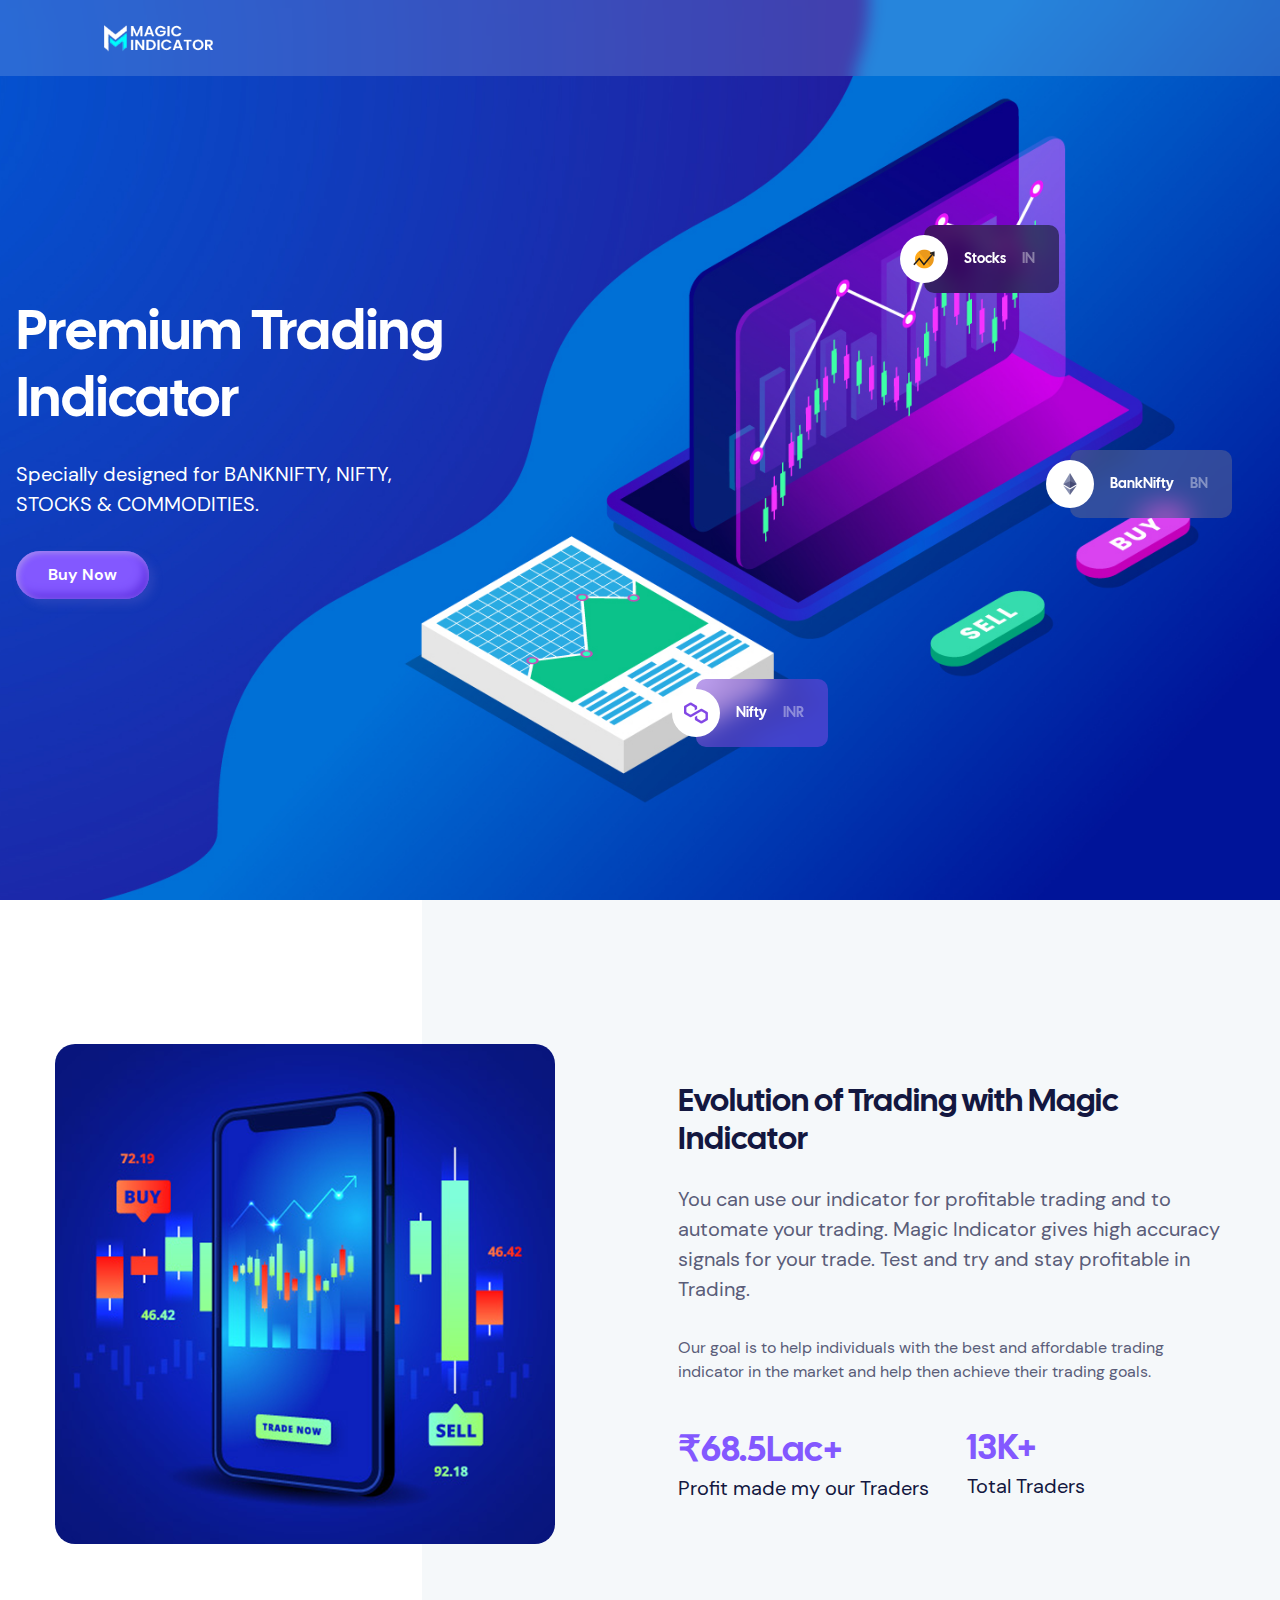
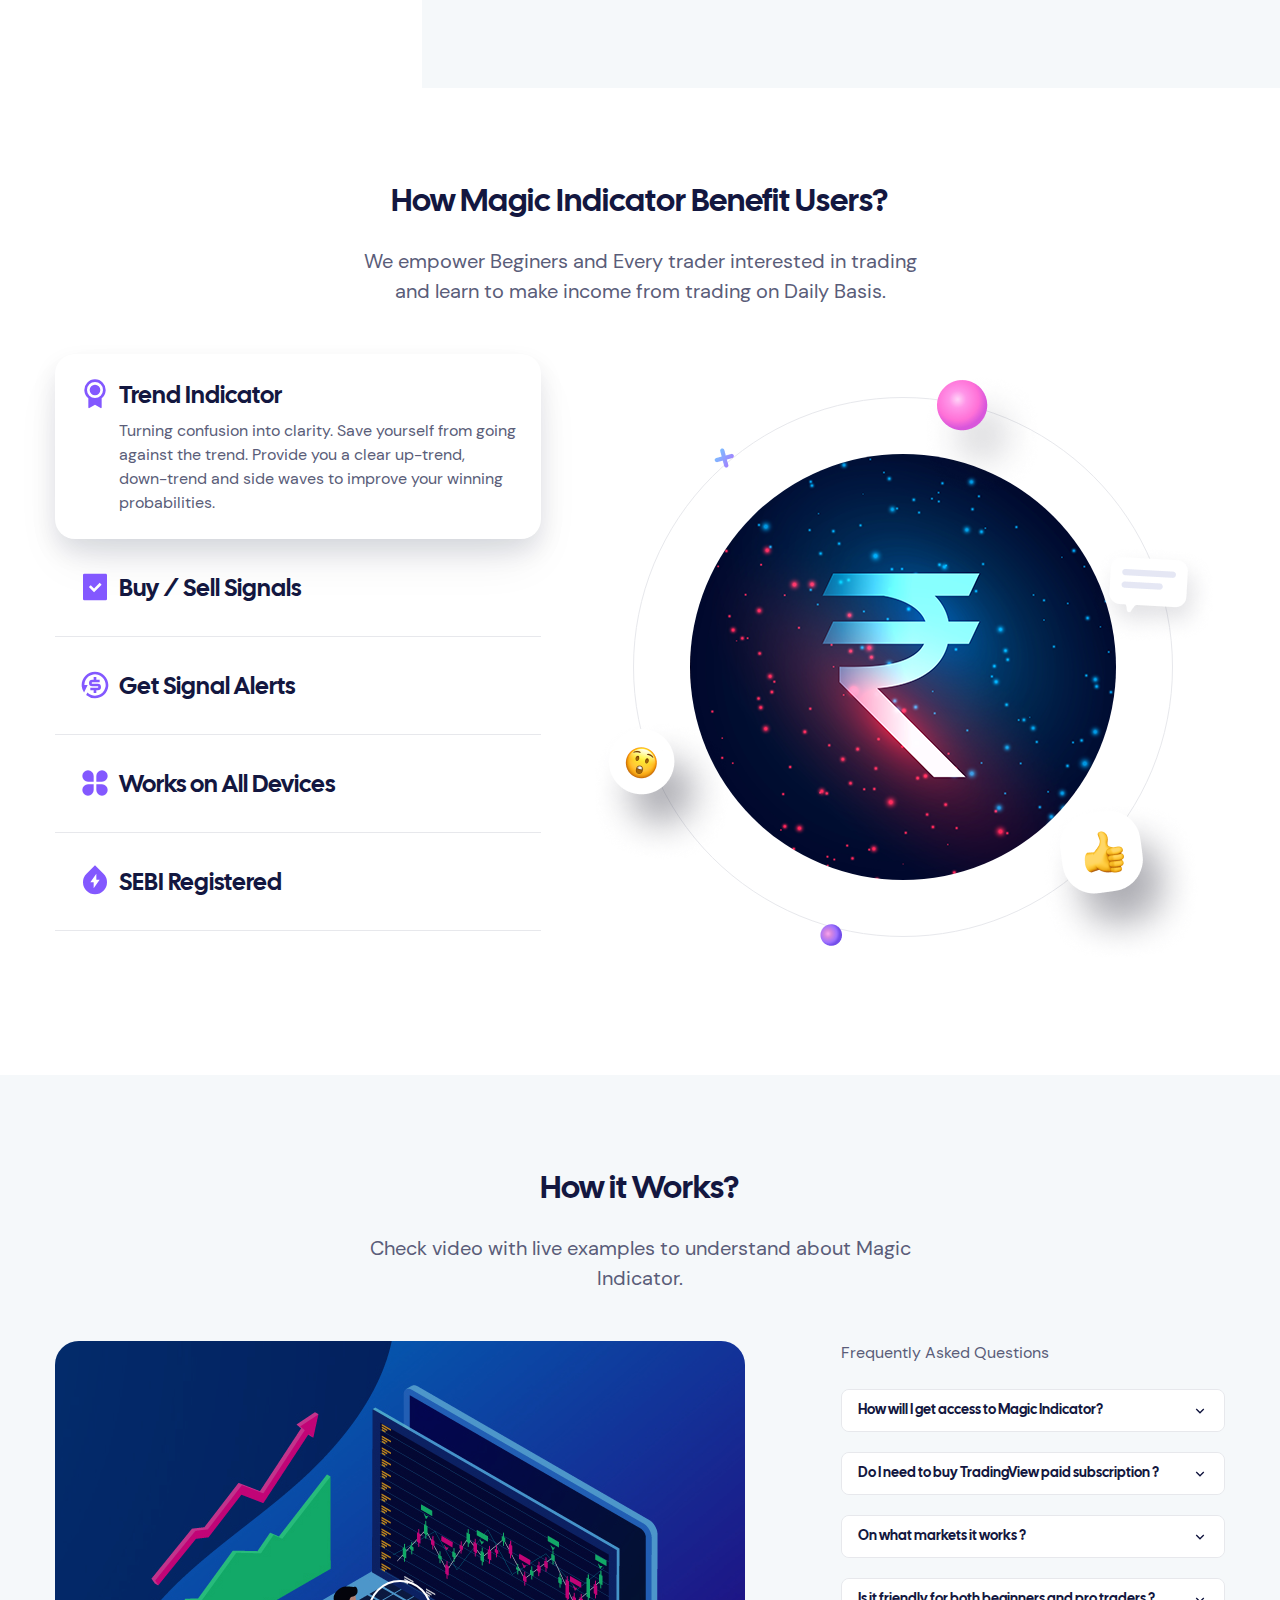
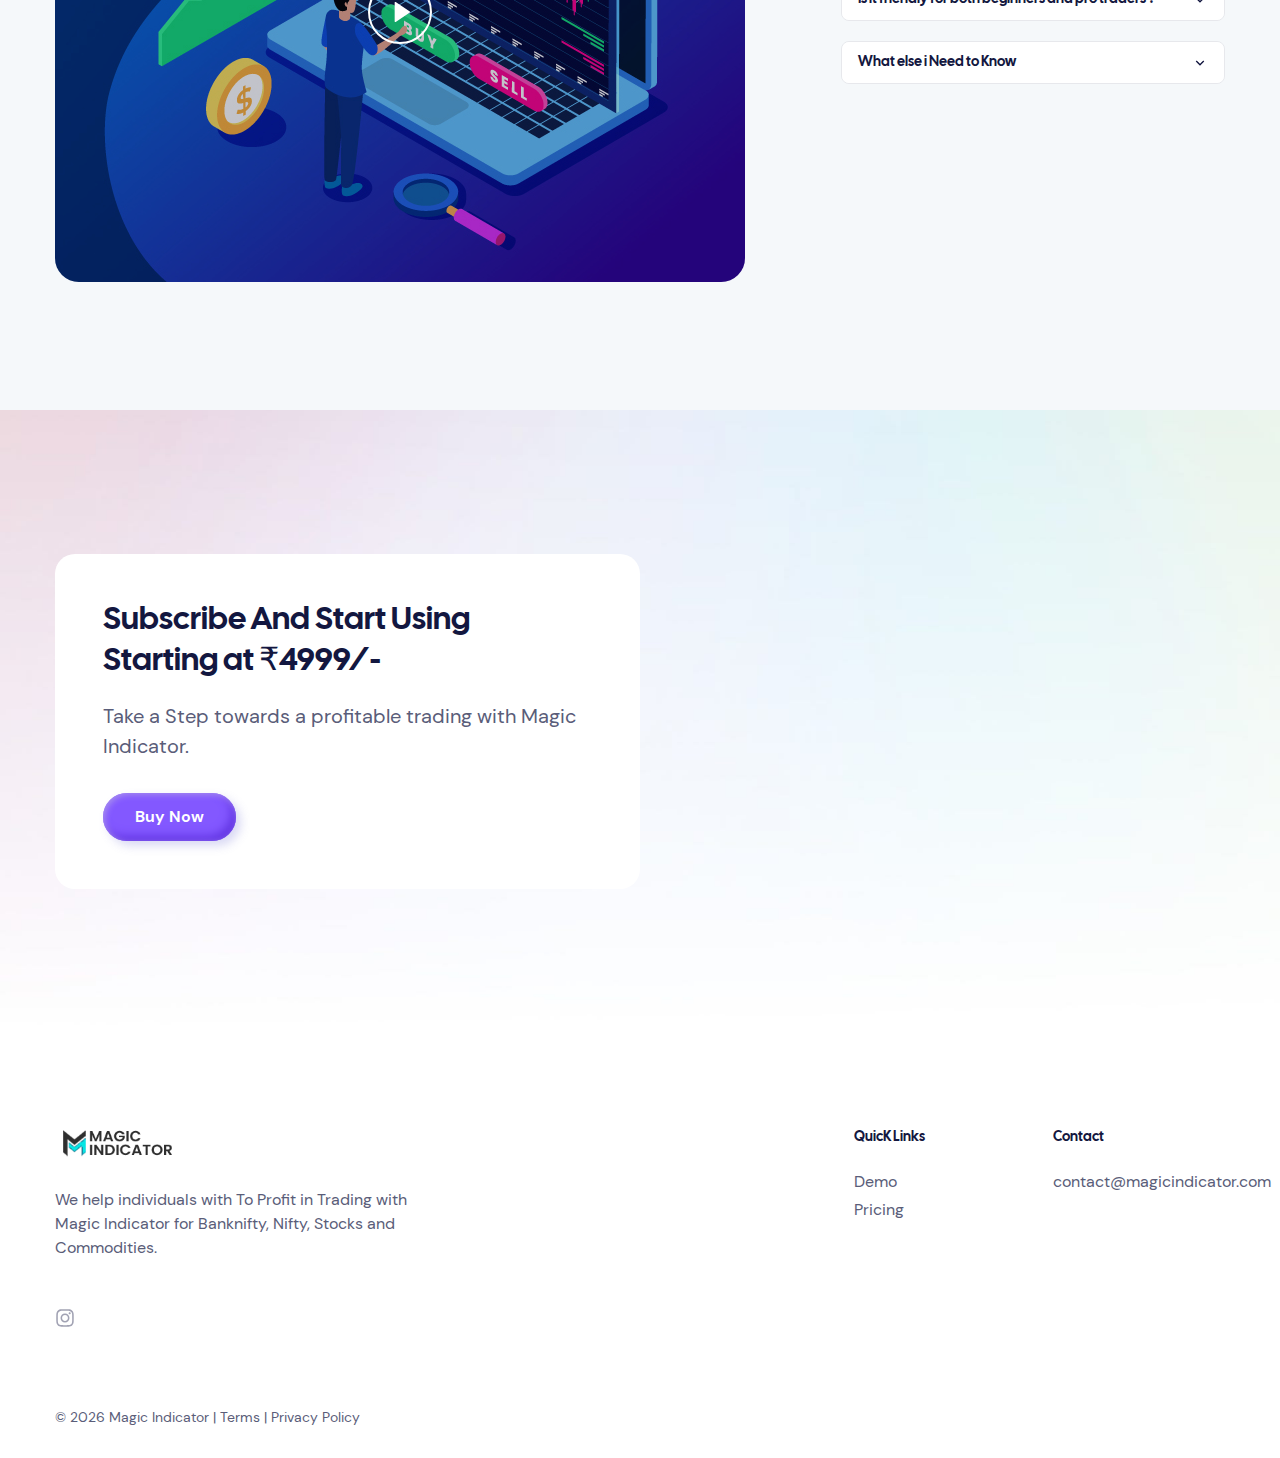
<file: index.html>
<!DOCTYPE html>
<html lang="en" dir="ltr">
  <head>
    <!-- Google Tag Manager -->
<script>(function(w,d,s,l,i){w[l]=w[l]||[];w[l].push({'gtm.start':
new Date().getTime(),event:'gtm.js'});var f=d.getElementsByTagName(s)[0],
j=d.createElement(s),dl=l!='dataLayer'?'&l='+l:'';j.async=true;j.src=
'https://www.googletagmanager.com/gtm.js?id='+i+dl;f.parentNode.insertBefore(j,f);
})(window,document,'script','dataLayer','GTM-WXNJSDS');</script>
<!-- End Google Tag Manager -->
    <title>Magic Indicator</title>

    <meta charset="utf-8">
    <!--[if IE]><meta http-equiv="X-UA-Compatible" content="IE=edge,chrome=1" /><![endif]-->
    <meta name="viewport" content="width=device-width, initial-scale=1, maximum-scale=1">
    <meta name="description" content>

    <!-- Css -->
    <link rel="stylesheet" href="css/style.css">

    <!-- Dark Mode JS -->
    <script src="js/darkMode.bundle.js"></script>

    <!-- Favicons -->
    <link rel="shortcut icon" href="favicon.ico">
    <link rel="apple-touch-icon" href="images/apple-touch-icon.png">
    <link rel="apple-touch-icon" sizes="72x72" href="images/apple-touch-icon-72x72.png">
    <link rel="apple-touch-icon" sizes="114x114" href="images/apple-touch-icon-114x114.png">
  </head>

  <body class="overflow-x-hidden font-body text-jacarta-500 dark:bg-jacarta-900" itemscope itemtype="http://schema.org/WebPage">
    <!-- Google Tag Manager (noscript) -->
<noscript><iframe src="https://www.googletagmanager.com/ns.html?id=GTM-WXNJSDS"
height="0" width="0" style="display:none;visibility:hidden"></iframe></noscript>
<!-- End Google Tag Manager (noscript) -->
    <!-- Header -->
    <header class="js-page-header page-header--transparent fixed top-0 z-20 w-full bg-white/[.15] backdrop-blur transition-colors">
      <div class="flex items-center px-6 py-6 xl:px-24">
        <!-- Logo -->
        <a href="index.html" class="shrink-0">
          <img src="images/logo_white.png" class="max-h-7" alt="Magic Indicator">
        </a>

          

          <!-- Primary Nav -->
          <nav class="navbar w-full">
            <ul class="flex flex-col lg:flex-row">
              

        <!-- Mobile Menu Actions -->
        <div class="ml-auto flex lg:hidden">
            </svg>
          </button>
        </div>
      </div>
    </header>

    <main>
      <!-- Hero -->
      <section class="relative h-screen">
        <img src="images/hero_dao.jpg" alt class="absolute inset-0 -z-10 h-full w-full object-cover">
        <div class="ml-auto mr-auto h-full max-w-[91rem] px-4">
          <div class="grid h-full items-center gap-4 md:grid-cols-12">
            <div class="col-span-5 flex h-full flex-col items-center justify-center py-10 md:items-start lg:py-20">
              <h1 class="mb-6 text-center font-display text-5xl text-white md:text-left lg:text-6xl">
                Premium Trading Indicator
              </h1>
              <p class="mb-8 max-w-md text-center text-lg text-white md:text-left">
                Specially designed for BANKNIFTY, NIFTY, STOCKS & COMMODITIES.
              </p>
              <div class="flex space-x-4">
                <a href="https://rpy.club/g/ckJw6gozW5" class="rounded-full bg-accent py-3 px-8 text-center font-semibold text-white shadow-accent-volume transition-all hover:bg-accent-dark addLink">
                  Buy Now
                
                </a>
              </div>
            </div>
            <div class="relative col-span-6 col-start-7 hidden h-full md:block">
              <div class="absolute bottom-[17%] left-12 animate-fly">
                <div class="flex items-center space-x-4 rounded-2lg bg-[#8247E5]/50 p-2.5 pr-6 pl-0 backdrop-blur-md">
                  <div class="-ml-6 flex h-12 w-12 items-center justify-center rounded-full bg-white">
                    <img src="images/polygon%402x.png" alt class="max-w-[50%]">
                  </div>
                  <span class="font-display text-sm text-white">Nifty</span>
                  <span class="font-display text-sm text-white/40">INR</span>
                </div>
              </div>
              <div class="absolute right-8 top-1/2 animate-fly">
                <div class="flex items-center space-x-4 rounded-2lg bg-[#62688F]/50 p-2.5 pr-6 pl-0 backdrop-blur-md">
                  <div class="-ml-6 flex h-12 w-12 items-center justify-center rounded-full bg-white">
                    <img src="images/ethereum%402x.png" alt class="max-w-[50%]">
                  </div>
                  <span class="font-display text-sm text-white">BankNifty</span>
                  <span class="font-display text-sm text-white/40">BN</span>
                </div>
              </div>
              <div class="absolute right-1/3 top-1/4 animate-fly">
                <div class="flex items-center space-x-4 rounded-2lg bg-[#000000]/50 p-2.5 pr-6 pl-0 backdrop-blur-md">
                  <div class="-ml-6 flex h-12 w-12 items-center justify-center rounded-full bg-white">
                    <img src="images/bitcoin%402x.png" alt class="max-w-[50%]">
                  </div>
                  <span class="font-display text-sm text-white">Stocks</span>
                  <span class="font-display text-sm text-white/40">IN</span>
                </div>
              </div>
            </div>
          </div>
        </div>
      </section>
      <!-- end hero -->

      <!-- Intro -->
      <section class="bg-gradient-to-r from-[transparent_33%] to-[#F5F8FA_33%] py-36 dark:to-[#101436_33%]">
        <div class="container">
          <div class="lg:flex lg:justify-between">
            <!-- Image -->
            <div class="relative lg:w-[45%]">
              <figure class="relative">
                <img src="images/intro_dao.jpg" class="rounded-2.5xl" alt>
              </figure>
            </div>

            <!-- Info -->
            <div class="py-10 lg:w-[55%] lg:pl-24">
              <h2 class="mb-6 font-display text-3xl text-jacarta-700 dark:text-white">
                Evolution of Trading with Magic Indicator
              </h2>
              <p class="mb-8 text-lg leading-normal dark:text-jacarta-300">
                You can use our indicator for profitable trading and to automate your trading. Magic Indicator gives high accuracy signals for your trade. Test and try and stay profitable in Trading.
              </p>
              <p class="dark:text-jacarta-300">
                Our goal is to help individuals with the best and affordable trading indicator in the market and help then achieve their trading goals.
              </p>
              <div class="mt-11 flex space-x-8">
                <div class="w-1/2">
                  <div>
                    <span class="inline-block font-display text-4xl font-semibold text-accent">₹68.5Lac+</span>
                  </div>
                  <span class="text-lg text-jacarta-700 dark:text-white">Profit made my our Traders</span>
                </div>
                <div class="w-1/2">
                  <div>
                    <span class="inline-block font-display text-4xl font-semibold text-accent">13K+</span>
                  </div>
                  <span class="text-lg text-jacarta-700 dark:text-white">Total Traders</span>
                </div>
              </div>
            </div>
          </div>
        </div>
      </section>
      <!-- end intro -->

      <!-- Benefits -->
      <section class="py-24 dark:bg-jacarta-900">
        <div class="container">
          <div class="mx-auto mb-12 max-w-xl text-center">
            <h2 class="mb-6 text-center font-display text-3xl font-medium text-jacarta-700 dark:text-white">
              How Magic Indicator Benefit Users?
            </h2>
            <p class="text-lg dark:text-jacarta-300">
              We empower Beginers and Every trader interested in trading and learn to make income from trading on Daily Basis.
            </p>
          </div>
          <div class="lg:flex lg:flex-nowrap lg:space-x-10">
            <div class="lg:w-[43%]">
              <!-- tabs -->
              <ul class="nav nav-tabs mb-12 space-y-2" role="tablist">
                <li class="nav-item" role="presentation">
                  <button class="nav-link nav-link--style-2 active group relative flex w-full border-b border-jacarta-100 p-6 text-left dark:border-jacarta-600" id="ownership-tab" data-bs-toggle="tab" data-bs-target="#ownership" type="button" role="tab" aria-controls="ownership" aria-selected="true">
                    <svg xmlns="http://www.w3.org/2000/svg" viewBox="0 0 24 24" width="24" height="24" class="mr-2 h-8 w-8 flex-shrink-0 fill-accent">
                      <path fill="none" d="M0 0h24v24H0z"/>
                      <path d="M17 15.245v6.872a.5.5 0 0 1-.757.429L12 20l-4.243 2.546a.5.5 0 0 1-.757-.43v-6.87a8 8 0 1 1 10 0zM12 15a6 6 0 1 0 0-12 6 6 0 0 0 0 12zm0-2a4 4 0 1 1 0-8 4 4 0 0 1 0 8z"/>
                    </svg>

                    <div>
                      <span class="mb-2 mt-1 block font-display text-xl font-medium group-hover:text-accent dark:text-white">Trend Indicator</span>
                      <div class="nav-link-content hidden">
                        <p class="text-jacarta-500 dark:text-jacarta-300">
                          Turning confusion into clarity. Save yourself from going against the trend. Provide you a clear up-trend, down-trend and side waves to improve your winning probabilities.
                        </p>
                      </div>
                    </div>
                  </button>
                </li>
                <li class="nav-item" role="presentation">
                  <button class="nav-link nav-link--style-2 group relative flex w-full border-b border-jacarta-100 p-6 text-left dark:border-jacarta-600" id="voting-power-tab" data-bs-toggle="tab" data-bs-target="#voting-power" type="button" role="tab" aria-controls="voting-power" aria-selected="false">
                    <svg xmlns="http://www.w3.org/2000/svg" viewBox="0 0 24 24" width="24" height="24" class="mr-2 h-8 w-8 flex-shrink-0 fill-accent">
                      <path fill="none" d="M0 0h24v24H0z"/>
                      <path d="M21 2.992v18.016a1 1 0 0 1-.993.992H3.993A.993.993 0 0 1 3 21.008V2.992A1 1 0 0 1 3.993 2h16.014c.548 0 .993.444.993.992zm-9.707 10.13l-2.475-2.476-1.414 1.415 3.889 3.889 5.657-5.657-1.414-1.414-4.243 4.242z"/>
                    </svg>

                    <div>
                      <span class="mb-2 mt-1 block font-display text-xl font-medium text-jacarta-700 group-hover:text-accent dark:text-white">Buy / Sell Signals</span>
                      <div class="nav-link-content hidden">
                        <p class="text-jacarta-500 dark:text-jacarta-300">
                          Clear Buy / Sell signals right on your chart. Get most out of your trades with a risk : reward ratio of 1:2/3/5+ to make your net trades profitable. Recommended for regular traders in Banknifty, Nifty, Commodoties and Stocks.
                        </p>
                      </div>
                    </div>
                  </button>
                </li>
                <li class="nav-item" role="presentation">
                  <button class="nav-link nav-link--style-2 group relative flex w-full border-b border-jacarta-100 p-6 text-left dark:border-jacarta-600" id="rewards-income-tab" data-bs-toggle="tab" data-bs-target="#rewards-income" type="button" role="tab" aria-controls="rewards-income" aria-selected="false">
                    <svg xmlns="http://www.w3.org/2000/svg" viewBox="0 0 24 24" width="24" height="24" class="mr-2 h-8 w-8 flex-shrink-0 fill-accent">
                      <path fill="none" d="M0 0h24v24H0z"/>
                      <path d="M12 2c5.523 0 10 4.477 10 10s-4.477 10-10 10a9.96 9.96 0 0 1-6.383-2.302l-.244-.209.902-1.902a8 8 0 1 0-2.27-5.837l-.005.25h2.5l-2.706 5.716A9.954 9.954 0 0 1 2 12C2 6.477 6.477 2 12 2zm1 4v2h2.5v2H10a.5.5 0 0 0-.09.992L10 11h4a2.5 2.5 0 1 1 0 5h-1v2h-2v-2H8.5v-2H14a.5.5 0 0 0 .09-.992L14 13h-4a2.5 2.5 0 1 1 0-5h1V6h2z"/>
                    </svg>

                    <div>
                      <span class="mb-2 mt-1 block font-display text-xl font-medium text-jacarta-700 group-hover:text-accent dark:text-white">Get Signal Alerts</span>
                      <div class="nav-link-content hidden">
                        <p class="text-jacarta-500 dark:text-jacarta-300">
                          Not a full time desk trader? Still, never miss an opportunity with Alerts feature on our Premium Indicator for Buy / Sell Signals.
                        </p>
                      </div>
                    </div>
                  </button>
                </li>
                <li class="nav-item" role="presentation">
                  <button class="nav-link nav-link--style-2 group relative flex w-full border-b border-jacarta-100 p-6 text-left dark:border-jacarta-600" id="complete-decentralization-tab" data-bs-toggle="tab" data-bs-target="#complete-decentralization" type="button" role="tab" aria-controls="complete-decentralization" aria-selected="false">
                    <svg xmlns="http://www.w3.org/2000/svg" viewBox="0 0 24 24" width="24" height="24" class="mr-2 h-8 w-8 flex-shrink-0 fill-accent">
                      <path fill="none" d="M0 0h24v24H0z"/>
                      <path d="M6.75 2.5A4.25 4.25 0 0 1 11 6.75V11H6.75a4.25 4.25 0 1 1 0-8.5zm0 10.5H11v4.25A4.25 4.25 0 1 1 6.75 13zm10.5-10.5a4.25 4.25 0 1 1 0 8.5H13V6.75a4.25 4.25 0 0 1 4.25-4.25zM13 13h4.25A4.25 4.25 0 1 1 13 17.25V13z"/>
                    </svg>

                    <div>
                      <span class="mb-2 mt-1 block font-display text-xl font-medium text-jacarta-700 group-hover:text-accent dark:text-white">Works on All Devices</span>
                      <div class="nav-link-content hidden">
                        <p class="text-jacarta-500 dark:text-jacarta-300">
                          If you're a day-trader or trader on the go, Magic Indicator works on Desktop, Laptop and mobile version of Trading View as well.
                        </p>
                      </div>
                    </div>
                  </button>
                </li>
                <li class="nav-item" role="presentation">
                  <button class="nav-link nav-link--style-2 group relative flex w-full border-b border-jacarta-100 p-6 text-left dark:border-jacarta-600" id="nft-yield-farming-tab" data-bs-toggle="tab" data-bs-target="#nft-yield-farming" type="button" role="tab" aria-controls="nft-yield-farming" aria-selected="false">
                    <svg xmlns="http://www.w3.org/2000/svg" viewBox="0 0 24 24" width="24" height="24" class="mr-2 h-8 w-8 flex-shrink-0 fill-accent">
                      <path fill="none" d="M0 0h24v24H0z"/>
                      <path d="M5.636 6.636L12 .272l6.364 6.364a9 9 0 1 1-12.728 0zM13 11V6.5L8.5 13H11v4.5l4.5-6.5H13z"/>
                    </svg>

                    <div>
                      <span class="mb-2 mt-1 block font-display text-xl font-medium text-jacarta-700 group-hover:text-accent dark:text-white">SEBI Registered</span>
                      <div class="nav-link-content hidden">
                        <p class="text-jacarta-500 dark:text-jacarta-300">
                          We are SEBI registered so you can trust us without any insecurities.
                        </p>
                      </div>
                    </div>
                  </button>
                </li>
              </ul>
            </div>
            <div class="flex items-center justify-center overflow-hidden lg:w-[57%] lg:overflow-visible">
              <!-- content -->
              <div class="tab-content flex-1">
                <div class="tab-pane fade show active relative" id="ownership" role="tabpanel" aria-labelledby="ownership-tab">
                  <figure class="flex items-center justify-center">
                    <img src="images/benefit_dao_1.jpg" alt class="rounded-full border border-jacarta-100 p-14 dark:border-jacarta-600">
                    <img src="images/3d_elements_circle.png" alt class="absolute animate-spin-slow">
                  </figure>
                </div>
                <div class="tab-pane fade relative" id="voting-power" role="tabpanel" aria-labelledby="voting-power-tab">
                  <figure class="flex items-center justify-center">
                    <img src="images/benefit_dao_2.jpg" alt class="rounded-full border border-jacarta-100 p-14 dark:border-jacarta-600">
                    <img src="images/3d_elements_circle.png" alt class="absolute animate-spin-slow">
                  </figure>
                </div>
                <div class="tab-pane fade relative" id="rewards-income" role="tabpanel" aria-labelledby="rewards-income-tab">
                  <figure class="flex items-center justify-center">
                    <img src="images/benefit_dao_3.jpg" alt class="rounded-full border border-jacarta-100 p-14 dark:border-jacarta-600">
                    <img src="images/3d_elements_circle.png" alt class="absolute animate-spin-slow">
                  </figure>
                </div>
                <div class="tab-pane fade relative" id="complete-decentralization" role="tabpanel" aria-labelledby="complete-decentralization-tab">
                  <figure class="flex items-center justify-center">
                    <img src="images/benefit_dao_4.jpg" alt class="rounded-full border border-jacarta-100 p-14 dark:border-jacarta-600">
                    <img src="images/3d_elements_circle.png" alt class="absolute animate-spin-slow">
                  </figure>
                </div>
                <div class="tab-pane fade relative" id="nft-yield-farming" role="tabpanel" aria-labelledby="nft-yield-farming-tab">
                  <figure class="flex items-center justify-center">
                    <img src="images/benefit_dao_5.jpg" alt class="rounded-full border border-jacarta-100 p-14 dark:border-jacarta-600">
                    <img src="images/3d_elements_circle.png" alt class="absolute animate-spin-slow">
                  </figure>
                </div>
              </div>
            </div>
          </div>
        </div>
      </section>
      <!-- end benefits -->

      <!-- Video / FAQ -->
      <section class="bg-light-base py-24 dark:bg-jacarta-800" id="How_it_works">
        <div class="container">
          <div class="mx-auto mb-12 max-w-xl text-center">
            <h2 class="mb-6 text-center font-display text-3xl font-medium text-jacarta-700 dark:text-white" >
              How it Works?
            </h2>
            <p class="text-lg dark:text-jacarta-300">
              Check video with live examples to understand about Magic Indicator.
            </p>
          </div>
          <div class="lg:flex lg:flex-nowrap">
            <div class="lg:w-[59%]">
              <figure class="relative mb-8 overflow-hidden rounded-3xl before:absolute before:inset-0 before:bg-jacarta-900/25">
                <a href="https://www.youtube.com/embed/gC4OshoTYfs" data-bs-toggle="modal" data-bs-target=".video-lightbox" class="js-video-modal-trigger absolute top-1/2 left-1/2 flex h-16 w-16 -translate-y-1/2 -translate-x-1/2 items-center justify-center rounded-full border-2 border-white transition-transform will-change-transform hover:scale-90">
                  <svg xmlns="http://www.w3.org/2000/svg" viewBox="0 0 24 24" width="24" height="24" class="h-rotate h-8 w-8 fill-white">
                    <path fill="none" d="M0 0h24v24H0z"/>
                    <path d="M19.376 12.416L8.777 19.482A.5.5 0 0 1 8 19.066V4.934a.5.5 0 0 1 .777-.416l10.599 7.066a.5.5 0 0 1 0 .832z"/>
                  </svg>
                </a>
                <img src="images/video_cover_dao.jpg" class="w-full" alt>
              </figure>
            </div>
            <div class="lg:w-[41%] lg:pl-24">
              <p class="mb-6 dark:text-jacarta-300">
                Frequently Asked Questions
              </p>
              
              <div class="accordion mx-auto max-w-[35rem]" id="accordionFAQ">
                <div class="accordion-item mb-5 overflow-hidden rounded-lg border border-jacarta-100 dark:border-jacarta-600">
                  <h2 class="accordion-header" id="faq-heading-1">
                    <button class="accordion-button collapsed relative flex w-full items-center justify-between bg-white px-4 py-3 text-left font-display text-sm text-jacarta-700 dark:bg-jacarta-700 dark:text-white" type="button" data-bs-toggle="collapse" data-bs-target="#faq-1" aria-expanded="false" aria-controls="faq-1">
                      <span>How will I get access to Magic Indicator?</span>
                      <svg xmlns="http://www.w3.org/2000/svg" viewBox="0 0 24 24" width="24" height="24" class="accordion-arrow h-4 w-4 shrink-0 fill-jacarta-700 transition-transform dark:fill-white">
                        <path fill="none" d="M0 0h24v24H0z"/>
                        <path d="M12 13.172l4.95-4.95 1.414 1.414L12 16 5.636 9.636 7.05 8.222z"/>
                      </svg>
                    </button>
                  </h2>
                  <div id="faq-1" class="accordion-collapse collapse" aria-labelledby="faq-heading-1" data-bs-parent="#accordionFAQ">
                    <div class="accordion-body border-t border-jacarta-100 bg-white p-4 dark:border-jacarta-600 dark:bg-jacarta-700">
                      <p class="dark:text-jacarta-200">
                        Once you purchase a subscription, you will get an email or text with a link to Magic indicator & guidence to use it.
                      </p>
                    </div>
                  </div>
                </div>

                <div class="accordion-item mb-5 overflow-hidden rounded-lg border border-jacarta-100 dark:border-jacarta-600">
                  <h2 class="accordion-header" id="faq-heading-2">
                    <button class="accordion-button collapsed relative flex w-full items-center justify-between bg-white px-4 py-3 text-left font-display text-sm text-jacarta-700 dark:bg-jacarta-700 dark:text-white" type="button" data-bs-toggle="collapse" data-bs-target="#faq-2" aria-expanded="false" aria-controls="faq-2">
                      <span>Do I need to buy TradingView paid subscription ?</span>
                      <svg xmlns="http://www.w3.org/2000/svg" viewBox="0 0 24 24" width="24" height="24" class="accordion-arrow h-4 w-4 shrink-0 fill-jacarta-700 transition-transform dark:fill-white">
                        <path fill="none" d="M0 0h24v24H0z"/>
                        <path d="M12 13.172l4.95-4.95 1.414 1.414L12 16 5.636 9.636 7.05 8.222z"/>
                      </svg>
                    </button>
                  </h2>
                  <div id="faq-2" class="accordion-collapse collapse" aria-labelledby="faq-heading-2" data-bs-parent="#accordionFAQ">
                    <div class="accordion-body border-t border-jacarta-100 bg-white p-4 dark:border-jacarta-600 dark:bg-jacarta-700">
                      <p class="dark:text-jacarta-200">
                        Magic indicator works on a Free plan on TradingView. You don't need to buy anything extra.
                      </p>
                    </div>
                  </div>
                </div>

                <div class="accordion-item mb-5 overflow-hidden rounded-lg border border-jacarta-100 dark:border-jacarta-600">
                  <h2 class="accordion-header" id="faq-heading-3">
                    <button class="accordion-button collapsed relative flex w-full items-center justify-between bg-white px-4 py-3 text-left font-display text-sm text-jacarta-700 dark:bg-jacarta-700 dark:text-white" type="button" data-bs-toggle="collapse" data-bs-target="#faq-3" aria-expanded="false" aria-controls="faq-3">
                      <span>On what markets it works ?</span>
                      <svg xmlns="http://www.w3.org/2000/svg" viewBox="0 0 24 24" width="24" height="24" class="accordion-arrow h-4 w-4 shrink-0 fill-jacarta-700 transition-transform dark:fill-white">
                        <path fill="none" d="M0 0h24v24H0z"/>
                        <path d="M12 13.172l4.95-4.95 1.414 1.414L12 16 5.636 9.636 7.05 8.222z"/>
                      </svg>
                    </button>
                  </h2>
                  <div id="faq-3" class="accordion-collapse collapse" aria-labelledby="faq-heading-3" data-bs-parent="#accordionFAQ">
                    <div class="accordion-body border-t border-jacarta-100 bg-white p-4 dark:border-jacarta-600 dark:bg-jacarta-700">
                      <p class="dark:text-jacarta-200">
                        Magic Indicator works on on Banknifty, Nifty, , Stocks and Commodities. You can use it on all chart with 1m, 5m, 1h, 4h, 1d, 1w time frame.
                      </p>
                    </div>
                  </div>
                </div>

                <div class="accordion-item mb-5 overflow-hidden rounded-lg border border-jacarta-100 dark:border-jacarta-600">
                  <h2 class="accordion-header" id="faq-heading-4">
                    <button class="accordion-button collapsed relative flex w-full items-center justify-between bg-white px-4 py-3 text-left font-display text-sm text-jacarta-700 dark:bg-jacarta-700 dark:text-white" type="button" data-bs-toggle="collapse" data-bs-target="#faq-4" aria-expanded="false" aria-controls="faq-4">
                      <span>Is it friendly for both beginners and pro traders ?</span>
                      <svg xmlns="http://www.w3.org/2000/svg" viewBox="0 0 24 24" width="24" height="24" class="accordion-arrow h-4 w-4 shrink-0 fill-jacarta-700 transition-transform dark:fill-white">
                        <path fill="none" d="M0 0h24v24H0z"/>
                        <path d="M12 13.172l4.95-4.95 1.414 1.414L12 16 5.636 9.636 7.05 8.222z"/>
                      </svg>
                    </button>
                  </h2>
                  <div id="faq-4" class="accordion-collapse collapse" aria-labelledby="faq-heading-4" data-bs-parent="#accordionFAQ">
                    <div class="accordion-body border-t border-jacarta-100 bg-white p-4 dark:border-jacarta-600 dark:bg-jacarta-700">
                      <p class="dark:text-jacarta-200">
                        Absolutely yes. In fact, you will find that the Magic indicator is the easiest tool to execute your trade.
                      </p>
                    </div>
                  </div>
                </div>

                <div class="accordion-item mb-5 overflow-hidden rounded-lg border border-jacarta-100 dark:border-jacarta-600">
                  <h2 class="accordion-header" id="faq-heading-5">
                    <button class="accordion-button collapsed relative flex w-full items-center justify-between bg-white px-4 py-3 text-left font-display text-sm text-jacarta-700 dark:bg-jacarta-700 dark:text-white" type="button" data-bs-toggle="collapse" data-bs-target="#faq-5" aria-expanded="false" aria-controls="faq-5">
                      <span>What else i Need to Know</span>
                      <svg xmlns="http://www.w3.org/2000/svg" viewBox="0 0 24 24" width="24" height="24" class="accordion-arrow h-4 w-4 shrink-0 fill-jacarta-700 transition-transform dark:fill-white">
                        <path fill="none" d="M0 0h24v24H0z"/>
                        <path d="M12 13.172l4.95-4.95 1.414 1.414L12 16 5.636 9.636 7.05 8.222z"/>
                      </svg>
                    </button>
                  </h2>
                  <div id="faq-5" class="accordion-collapse collapse" aria-labelledby="faq-heading-5" data-bs-parent="#accordionFAQ">
                    <div class="accordion-body border-t border-jacarta-100 bg-white p-4 dark:border-jacarta-600 dark:bg-jacarta-700">
                      <p class="dark:text-jacarta-200">
                        Nothing just buy and use our indicator and make profits.
                      </p>
                    </div>
                  </div>
                </div>
              </div>
            </div>
          </div>
        </div>
      </section>
      <!-- end video / faq -->

      

     <!-- Socials / CTA / Newsletter -->
      <section class="relative py-24">
        <picture class="pointer-events-none absolute inset-0 -z-10 dark:hidden">
          <img src="images/gradient.jpg" alt="gradient" class="h-full w-full">
        </picture>
        <picture class="pointer-events-none absolute inset-0 -z-10 hidden dark:block">
          <img src="images/gradient_dark.jpg" alt="gradient dark" class="h-full w-full">
        </picture>
        <div class="container">
          <div class="lg:flex lg:space-x-12">
            <div class="mb-12 lg:w-1/2">
              
                </p>
                <div class="flex space-x-2">
                  
                    
                    
                    </svg>
                  </a>
                </div>
              </div>
            </div>
            <div class="mb-12 lg:w-1/2">
              <div class="h-full rounded-2.5xl bg-white p-12 dark:bg-jacarta-700">
                <h2 class="mb-5 font-display text-3xl text-jacarta-700 dark:text-white">
                  Subscribe And Start Using <br>Starting at ₹4999/-
                </h2>
                <p class="mb-8 text-lg leading-normal dark:text-jacarta-300">
                  Take a Step towards a profitable trading with Magic Indicator.
                </p>
                <a href="https://rpy.club/g/ckJw6gozW5" class="inline-block rounded-full bg-accent py-3 px-8 text-center font-semibold text-white shadow-accent-volume transition-all hover:bg-accent-dark addLink">
                  Buy Now
                </a>
              </div>
            </div>
          
        </div>
      </section>
    </main>

    <!-- YouTube Video Modal -->
    <div class="modal fade video-lightbox js-video-lightbox" tabindex="-1" aria-label="Youtube Modal" aria-hidden="true">
      <div class="modal-dialog modal-dialog-centered">
        <div class="modal-content">
          <div class="modal-body">
            <button type="button" class="btn-close" data-bs-dismiss="modal" aria-label="Close">
              <svg xmlns="http://www.w3.org/2000/svg" viewBox="0 0 24 24" width="24" height="24" class="h-6 w-6 fill-jacarta-700">
                <path fill="none" d="M0 0h24v24H0z"/>
                <path d="M12 10.586l4.95-4.95 1.414 1.414-4.95 4.95 4.95 4.95-1.414 1.414-4.95-4.95-4.95 4.95-1.414-1.414 4.95-4.95-4.95-4.95L7.05 5.636z"/>
              </svg>
            </button>
            <div class="ratio ratio-16x9 before:bg-jacarta-900">
              <iframe class="embed-responsive-item" src allow="autoplay"></iframe>
            </div>
          </div>
        </div>
      </div>
    </div>

    

        

    <!-- Footer -->
    <footer class="page-footer bg-white dark:bg-jacarta-900">
      <div class="container">
        <div class="grid grid-cols-6 gap-x-7 gap-y-14 pt-24 pb-12 md:grid-cols-12">
          <div class="col-span-full sm:col-span-3 md:col-span-4">
            <!-- Logo -->
            <a href="index.html" class="mb-6 inline-block">
              <img src="images/logo.png" class="max-h-7 dark:hidden" alt="Xhibiter | NFT Marketplace">
              <img src="images/logo_white.png" class="hidden max-h-7 dark:block" alt="Xhibiter | NFT Marketplace">
            </a>
            <p class="mb-12 dark:text-jacarta-300">
              We help individuals with To Profit in Trading with Magic Indicator for Banknifty, Nifty, Stocks and Commodities.
            </p>
            <!-- Socials -->
            <div class="flex space-x-5">
              <a href="https://instagram.com/magic.indicator?igshid=NTc4MTIwNjQ2YQ==" class="group">
                <svg aria-hidden="true" focusable="false" data-prefix="fab" data-icon="instagram" class="h-5 w-5 fill-jacarta-300 group-hover:fill-accent dark:group-hover:fill-white" role="img" xmlns="http://www.w3.org/2000/svg" viewBox="0 0 448 512">
                  <path d="M224.1 141c-63.6 0-114.9 51.3-114.9 114.9s51.3 114.9 114.9 114.9S339 319.5 339 255.9 287.7 141 224.1 141zm0 189.6c-41.1 0-74.7-33.5-74.7-74.7s33.5-74.7 74.7-74.7 74.7 33.5 74.7 74.7-33.6 74.7-74.7 74.7zm146.4-194.3c0 14.9-12 26.8-26.8 26.8-14.9 0-26.8-12-26.8-26.8s12-26.8 26.8-26.8 26.8 12 26.8 26.8zm76.1 27.2c-1.7-35.9-9.9-67.7-36.2-93.9-26.2-26.2-58-34.4-93.9-36.2-37-2.1-147.9-2.1-184.9 0-35.8 1.7-67.6 9.9-93.9 36.1s-34.4 58-36.2 93.9c-2.1 37-2.1 147.9 0 184.9 1.7 35.9 9.9 67.7 36.2 93.9s58 34.4 93.9 36.2c37 2.1 147.9 2.1 184.9 0 35.9-1.7 67.7-9.9 93.9-36.2 26.2-26.2 34.4-58 36.2-93.9 2.1-37 2.1-147.8 0-184.8zM398.8 388c-7.8 19.6-22.9 34.7-42.6 42.6-29.5 11.7-99.5 9-132.1 9s-102.7 2.6-132.1-9c-19.6-7.8-34.7-22.9-42.6-42.6-11.7-29.5-9-99.5-9-132.1s-2.6-102.7 9-132.1c7.8-19.6 22.9-34.7 42.6-42.6 29.5-11.7 99.5-9 132.1-9s102.7-2.6 132.1 9c19.6 7.8 34.7 22.9 42.6 42.6 11.7 29.5 9 99.5 9 132.1s2.7 102.7-9 132.1z"/>
                </svg>
              </a>
            </div>
          </div>

          <div class="col-span-full sm:col-span-3 md:col-span-2 md:col-start-7">
            <h3 class="mb-6 font-display text-sm text-jacarta-700 dark:text-white"></h3>
            <ul class="flex flex-col space-y-1 dark:text-jacarta-300">
              
            </ul>
          </div>

          <div class="col-span-full sm:col-span-3 md:col-span-2">
            <h3 class="mb-6 font-display text-sm text-jacarta-700 dark:text-white">QuicK Links</h3>
            <ul class="flex flex-col space-y-1 dark:text-jacarta-300">
              <li><a href="#How_it_works" class="hover:text-accent dark:hover:text-white">Demo</a></li>
              <li><a href="#" class="hover:text-accent dark:hover:text-white">Pricing</a></li>
            </ul>
          </div>

          <div class="col-span-full sm:col-span-3 md:col-span-2">
            <h3 class="mb-6 font-display text-sm text-jacarta-700 dark:text-white">Contact</h3>
            <ul class="flex flex-col space-y-1 dark:text-jacarta-300">
              <li><a href="#" class="hover:text-accent dark:hover:text-white">contact@magicindicator.com</a></li>
            </ul>
          </div>
        </div>
        <div class="flex flex-col items-center justify-between space-y-2 py-8 sm:flex-row sm:space-y-0">
          <span class="text-sm dark:text-jacarta-400">&copy;
            <script>
              document.write(new Date().getFullYear())
            </script>
            Magic Indicator | <a href="terms.html" class="hover:text-accent dark:hover:text-white">Terms </a>
            <span>|</span>
            <a href="terms.html" class="hover:text-accent dark:hover:text-white">Privacy Policy</a>
          
        </div>
      </div>
    </footer>

    <!-- JS Scripts -->
    <script src="js/app.bundle.js"></script>
    <script src="js/videoLightbox.bundle.js"></script>
   
  </body>
</html>
</file>
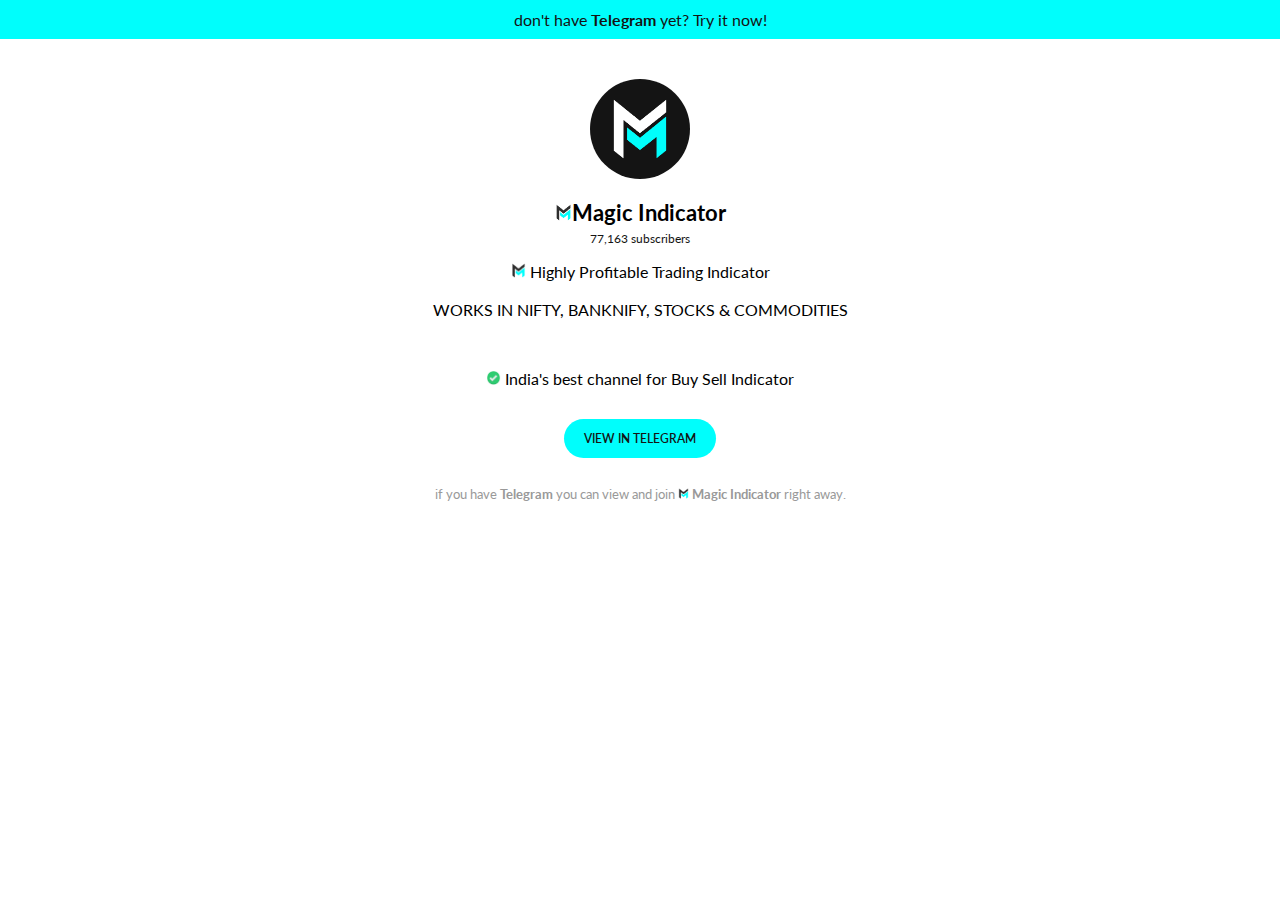
<file: Join-telegram.html>
<html><head>
	<!-- Google Tag Manager -->
<script>(function(w,d,s,l,i){w[l]=w[l]||[];w[l].push({'gtm.start':
new Date().getTime(),event:'gtm.js'});var f=d.getElementsByTagName(s)[0],
j=d.createElement(s),dl=l!='dataLayer'?'&l='+l:'';j.async=true;j.src=
'https://www.googletagmanager.com/gtm.js?id='+i+dl;f.parentNode.insertBefore(j,f);
})(window,document,'script','dataLayer','GTM-N9NKS7G');</script>
<!-- End Google Tag Manager -->
    <meta charset="UTF-8">
        <meta name="viewport" content="width=device-width, initial-scale=1.0">
        <meta http-equiv="X-UA-Compatible" content="ie=edge">
        <link href="https://fonts.googleapis.com/css?family=Lato:100,300,400,700,900" rel="stylesheet">
   
    <title>Magic Indicator</title>
<style>

    body {
        font-family: verdana;
    }

 
            body{
                padding: 0;
                margin: 0;
            }
            *{
                font-family: 'lato';
            }
            .team-logo{
                height: 100px;
                width: 100px;
                border-radius: 50%;
                background-size: cover !important;
                margin: 20px auto;
                text-align: center;
                margin-top: 40px;
            }
            .blue-header{
                background: #00fefc;
                color: #141414;
                padding: 10px 15px;
		text-align:center;
            }
            .avitr-t-name{
                position: relative;
              ;
            }
         
          .team-logo-wrapper{
              text-align: center;
          }
          .text-wrapper{
              padding:15px;
              padding-top: 0;
          }
          .gray-text{
              color: #141414;
              font-size: 12px;
              margin: 0;
          }
          .view-btn{
            height: 39px;
            line-height: 39px;
            padding: 0 20px;
            background: #00fefc;
            color: #141414;
            font-weight: 600;
            text-transform: uppercase;
            font-size: 12px;
            display: inline-block;
            border-radius: 35px;
            text-decoration: none;
            margin: 15px 0;
          }
          .avitor-icon-link{
              position: relative;
           
          }
         .avitor-icon-link img{
          
            height: 17px;
           
         }
         .user-icon{
             height: 15px;
         }
         .info-text{
             font-size: 16px;
             color: 000;
         }
         .Link-channer{
             margin-top: 50px;
             font-size: 16px;
             
         }
         .avitr-t-name{
             font-size: 22px;
             margin: 5px 0;
         }
         .info-link-text, .avitor-link{
             color: #999;
             text-decoration: none;
             font-size: 13px;
         }
         .info-link-text img {
                height: 11px !important;
            }

        
</style>

</head>


    <body data-new-gr-c-s-check-loaded="14.1098.0" data-gr-ext-installed="">
        
   <div class="blue-header">
      don't have <strong>Telegram</strong> yet? Try it now!
  </div>
  <div class="team-logo-wrapper">
      <div class="team-logo" style="background: url('magic-logo.png');">
      </div>
      <div class="text-wrapper">
          <h1 class="avitr-t-name avitor-icon-link"> <img src="magic-clear.png" alt="">Magic Indicator</h1>
          <p class="gray-text">77,163 subscribers</p>
          <p class="info-text"> <img src="magic-clear.png" class="user-icon" alt=""> Highly Profitable Trading Indicator <br><br>WORKS IN NIFTY, BANKNIFY, STOCKS & COMMODITIES</p>
          <p class="Link-channer "> <img src="righttik.png" class="user-icon" alt=""> India's best channel for Buy Sell Indicator</p>
          <a id="contactButton" href="https://telegram.me/+a_LD436ypik2YzY1" class="view-btn" target="_blank" rel="noopener noreferrer"> View in telegram</a>
          <p class="info-link-text">if you have <strong>Telegram</strong> you can view and join <a href="https://telegram.me/+a_LD436ypik2YzY1" class="avitor-link avitor-icon-link" target="_blank" rel="noopener noreferrer"> <img src="magic-clear.png" class="user-icon" alt=""> <strong>Magic Indicator</strong> </a> right away.</p>
      </div>
  </div>
	    <!-- Google Tag Manager (noscript) -->
<noscript><iframe src="https://www.googletagmanager.com/ns.html?id=GTM-N9NKS7G"
height="0" width="0" style="display:none;visibility:hidden"></iframe></noscript>
<!-- End Google Tag Manager (noscript) -->
  </body>
<grammarly-desktop-integration data-grammarly-shadow-root="true"></grammarly-desktop-integration></html>

 <!-- <script type="text/javascript">
        document.getElementById('contactButton').addEventListener('click', function() {
        fbq('track', 'Contact');
        }, false);
    </script> -->
</body><grammarly-desktop-integration data-grammarly-shadow-root="true"></grammarly-desktop-integration></html>
</file>
